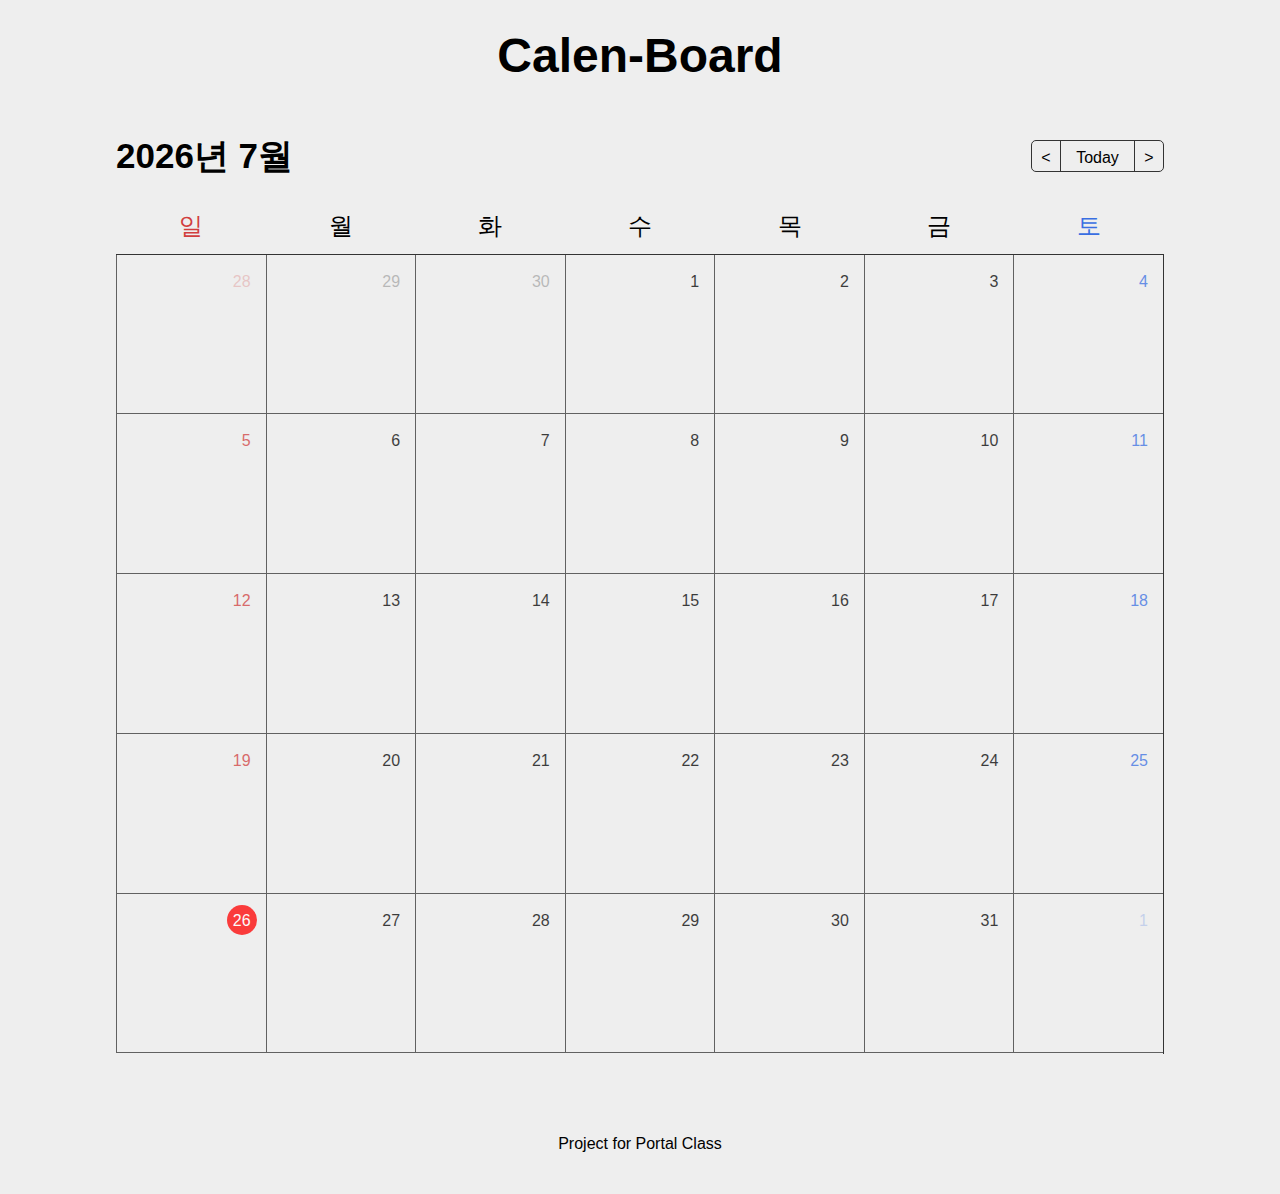
<file: index.html>
<!DOCTYPE html>
<html lang="ko" xmlns:th="http://www.thymeleaf.org">
<head>
    <meta charset="UTF-8">
    <meta http-equiv="X-UA-Compatible" content="IE=edge">
    <meta name="viewport" content="width=device-width, initial-scale=1.0">
    <link rel="stylesheet" type="text/css" href="/css/style.css">
    <title>Main</title>
    <script src="/js/index.js" defer></script>
    <script src="https://code.jquery.com/jquery-3.4.1.js"></script>

</head>
<body>
    <header id="header">Calen-Board</header>
<div class="calendar">
    <div class="header">
        <div class="year-month"></div>
        <div class="nav">
            <button class="nav-btn go-prev" onclick="prevMonth()">&lt;</button>
            <button class="nav-btn go-today" onclick="goToday()">Today</button>
            <button class="nav-btn go-next" onclick="nextMonth()">&gt;</button>
        </div>
    </div>
    <div class="main">
        <div class="days">
            <div class="day">일</div>
            <div class="day">월</div>
            <div class="day">화</div>
            <div class="day">수</div>
            <div class="day">목</div>
            <div class="day">금</div>
            <div class="day">토</div>
        </div>
        <div class="dates"></div>
    </div>
</div>
<div>
    <footer>Project for Portal Class</footer>
</div>
</body>
</html>
</file>
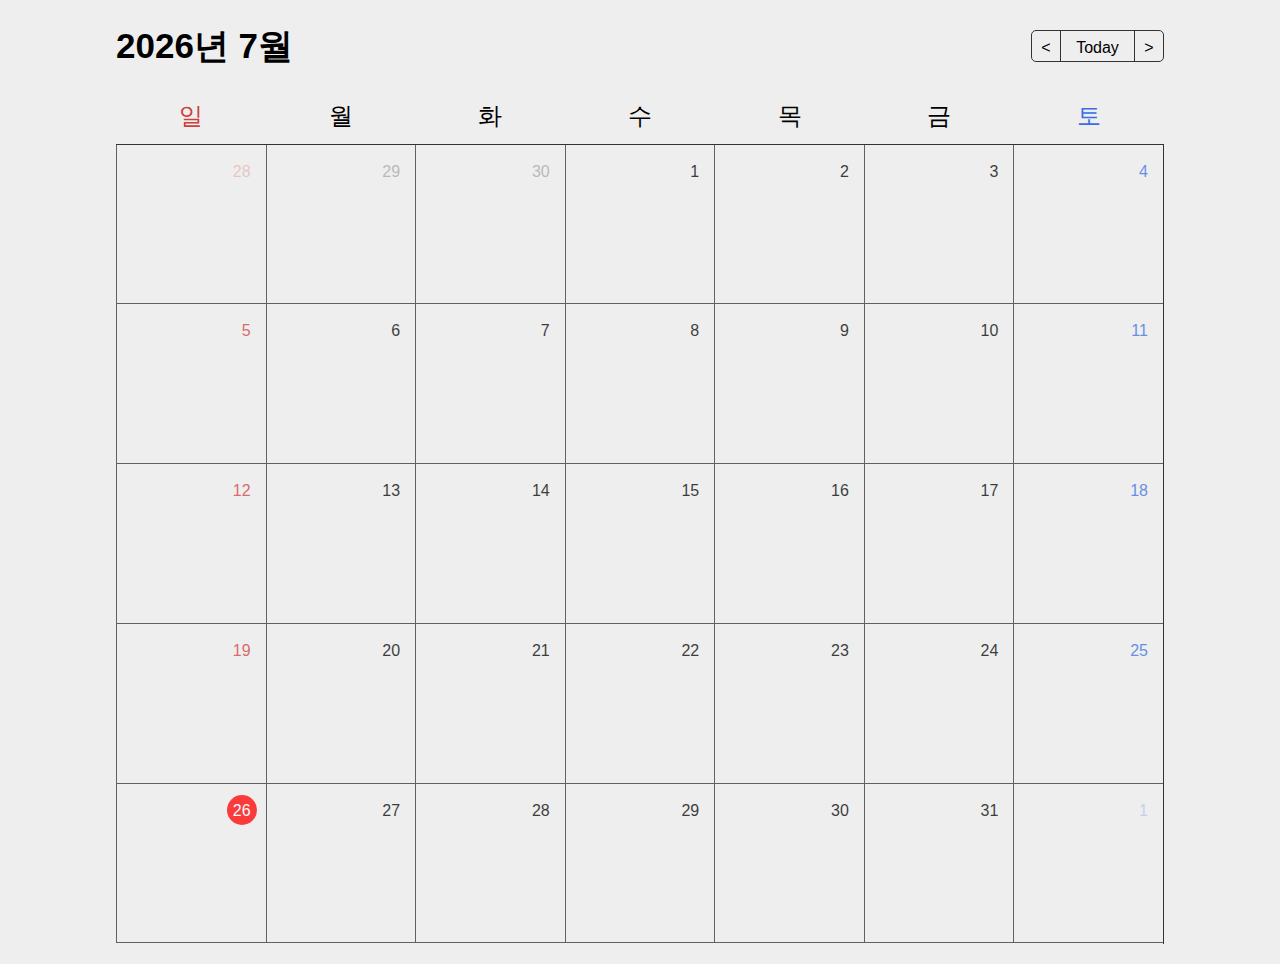
<file: html/index.html>
<!DOCTYPE html>
<html lang="ko" xmlns:th="http://www.thymeleaf.org">
<head>
    <meta charset="UTF-8">
    <meta http-equiv="X-UA-Compatible" content="IE=edge">
    <meta name="viewport" content="width=device-width, initial-scale=1.0">
    <link rel="stylesheet" type="text/css" href="/css/style.css">
    <title>Main</title>
    <script src="/js/index.js" defer></script>
    <script src="https://code.jquery.com/jquery-3.4.1.js"></script>

</head>
<body>
<div class="calendar">
    <div class="header">
        <div class="year-month"></div>
        <div class="nav">
            <button class="nav-btn go-prev" onclick="prevMonth()">&lt;</button>
            <button class="nav-btn go-today" onclick="goToday()">Today</button>
            <button class="nav-btn go-next" onclick="nextMonth()">&gt;</button>
        </div>
    </div>
    <div class="main">
        <div class="days">
            <div class="day">일</div>
            <div class="day">월</div>
            <div class="day">화</div>
            <div class="day">수</div>
            <div class="day">목</div>
            <div class="day">금</div>
            <div class="day">토</div>
        </div>
        <div class="dates"></div>
    </div>
</div>
<script>

</script>
</body>
</html>
</file>
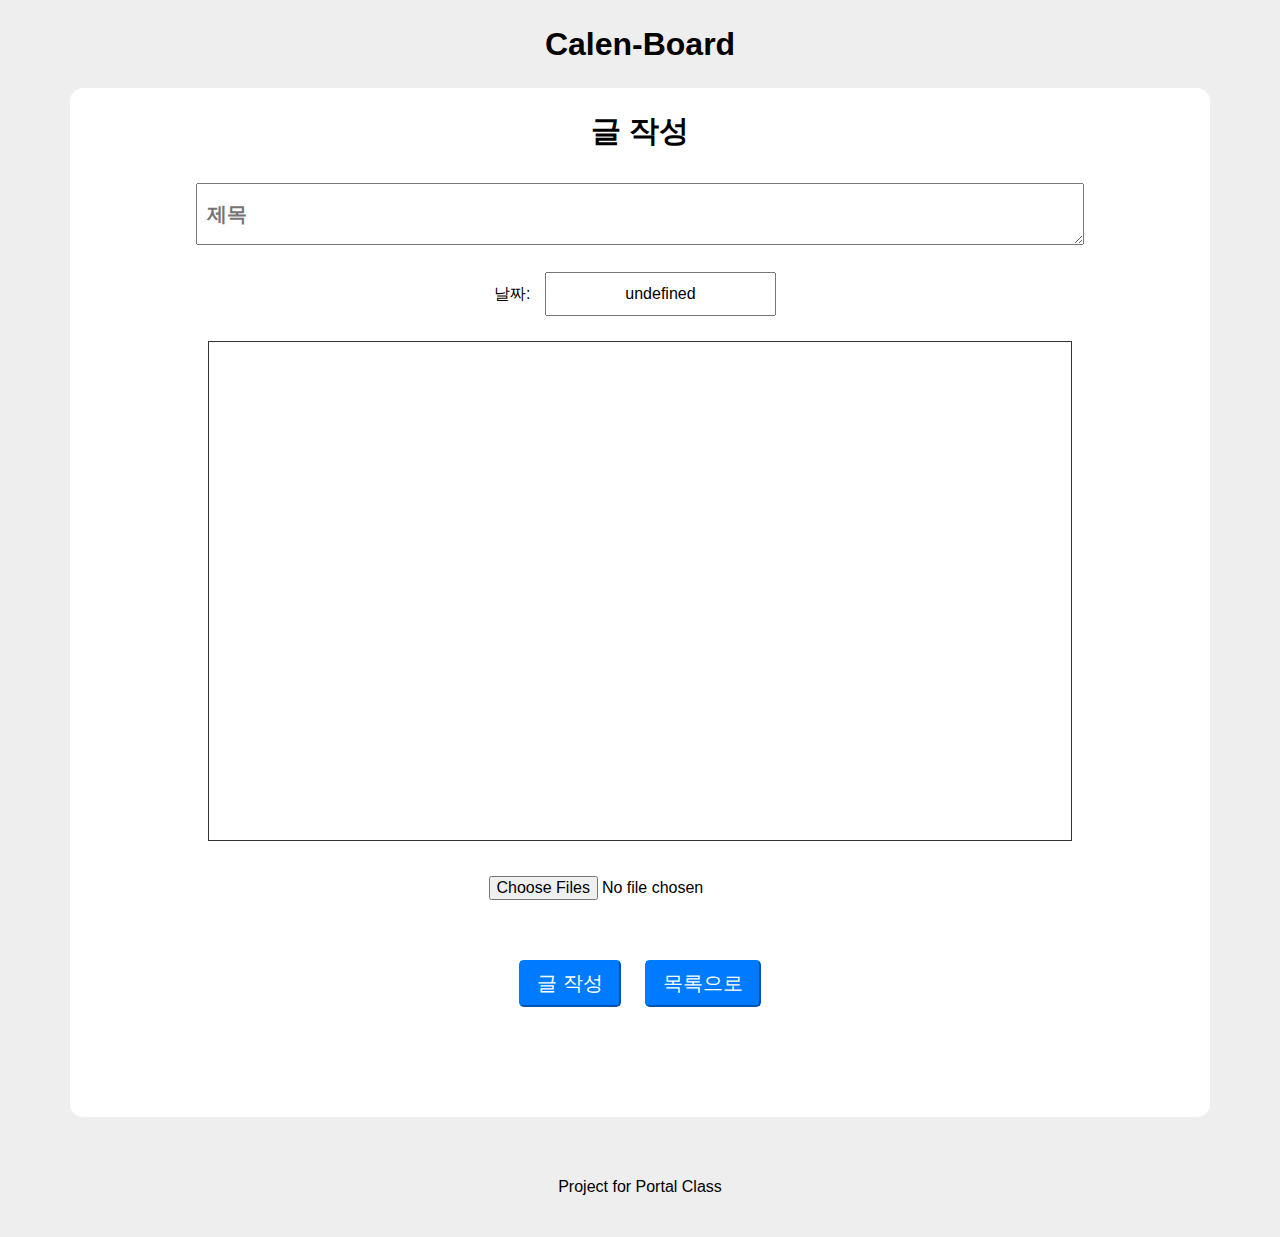
<file: board/post.html>
<!DOCTYPE html>
<head>
<meta charset="UTF-8">
<title>글 작성</title>
<script src="https://code.jquery.com/jquery-3.5.1.min.js"></script>
<link rel="stylesheet" type="text/css" href="/css/style.css">
</head>
<body>
    <header onclick="location.href='/board'" style="cursor: pointer;"><h1>Calen-Board</h1></header>
    <div id="container">
        <h2>글 작성</h2>
            <div id="write_area">

                <div id="form">
                    <div id="title_area">
                        <textarea name="title" id="title" rows="1" placeholder="제목" maxlength="100" required></textarea>
                    </div>
                    <div>
                        <p>날짜: 
                        <input type="text" id="date" name="date" placeholder="등록할 날짜를 입력해주세요">
                        </p>
                    </div>
                    <div class="wi_line"></div>
                    <div id="in_content">

                        <div name="content" contenteditable="true" id="content_box" aria-label="내용" style="text-align: left;"></div>

                    </div>

                        <div id = "input_area">
                            <input type="file" name="uploadFiles" class="input_btn" multiple />

                        </div>

                    <div class="bt_se">
                        <button class="btn" id="btn">글 작성</button>
                        <button class="btn" id="listBtn">목록으로</button>

                    </div>
                </div>
            </div>
            </div>
        </div>
        <div>
            <footer>Project for Portal Class</footer>

        </div>

    </body>
    <script src="/js/post.js"></script>
</html>
</file>
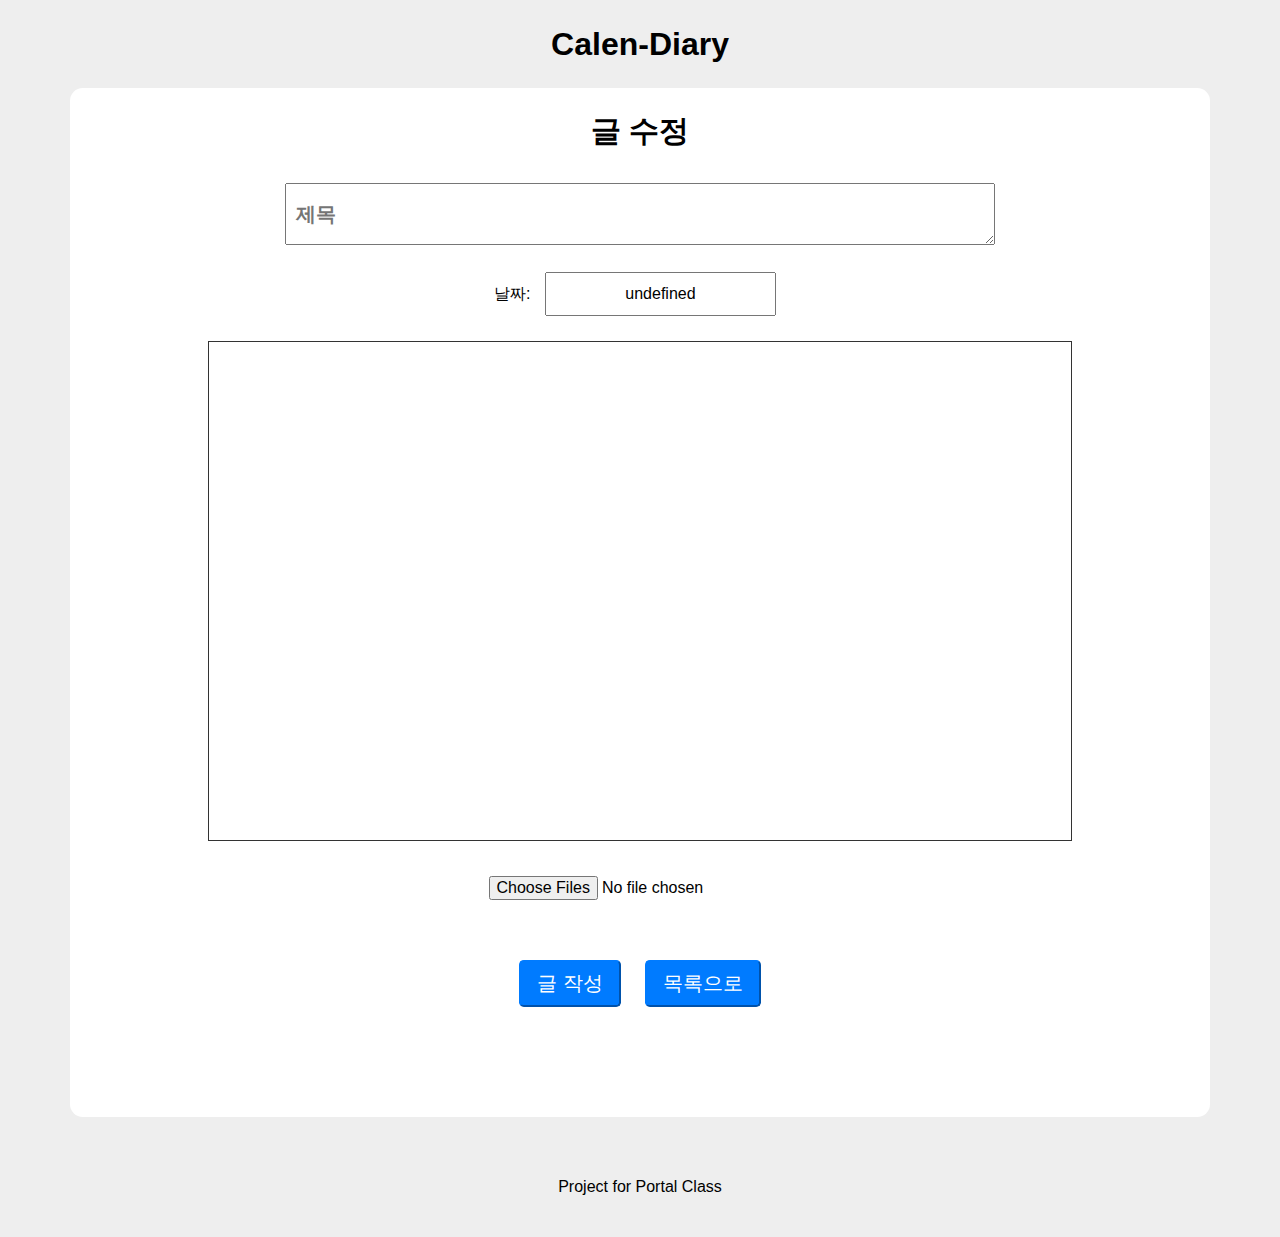
<file: board/update.html>
<!DOCTYPE html>
<head>
<meta charset="UTF-8">
<title>글 수정</title>
<script src="https://code.jquery.com/jquery-3.5.1.min.js"></script>
<link rel="stylesheet" type="text/css" href="/css/style.css">
</head>
<body>
    <header onclick="location.href='/board'" style="cursor: pointer;"><h1>Calen-Diary</h1></header>

    <div id="container">
        <h2>글 수정</h2>
            <div id="write_area">
                <!-- <form  method="post" id="form" enctype="multipart/form-data"> -->
                <div id="form">
                    <div id="in_title">
                        <textarea name="title" id="title" rows="1" placeholder="제목" maxlength="100" required></textarea>
                    </div>
                    <div>
                        <p>날짜: 
                        <input type="text" id="date" name="date" placeholder="등록할 날짜를 입력해주세요">
                        </p>
                    </div>
                    <div class="wi_line"></div>
                    <div id="in_content">
                        <div name="content" contenteditable="true" id="content_box" aria-label="내용"></div>
                    </div>

                        <div>
                            <input type="file" name="uploadFiles" id="input_btn" multiple />
                        </div>

                    <div class="bt_se">
                        <button class="btn" id="btn">글 작성</button>
                        <button class="btn" id="listBtn">목록으로</button>

                    </div>
                </div>
                <!-- </form> -->
            </div>
        </div>
        <div>
            <footer>Project for Portal Class</footer>

        </div>

    </body>
    <script src="/js/update.js"></script>
</html>
</file>
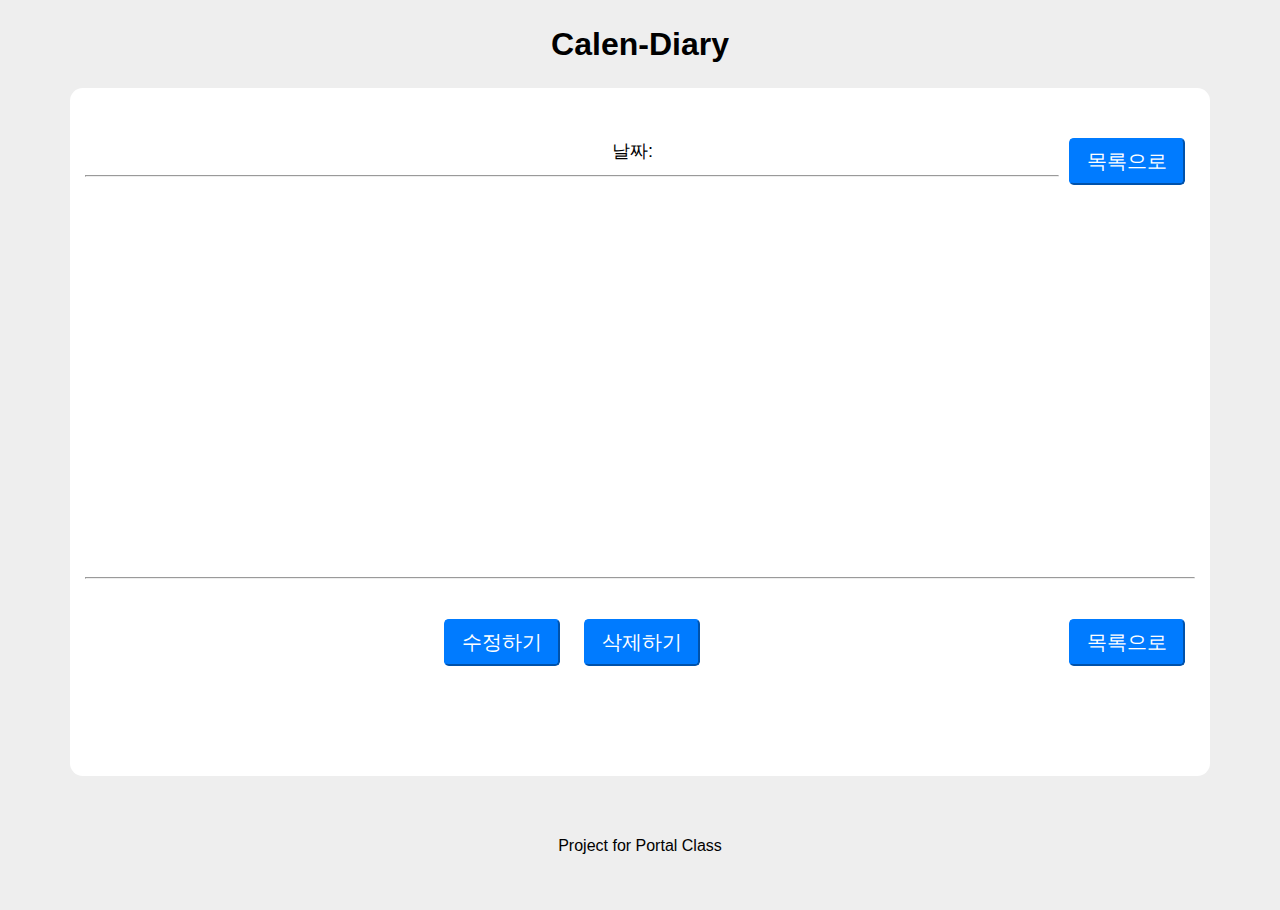
<file: board/view.html>
<!DOCTYPE html>
<head>
<meta charset="UTF-8">
<title>글 보기</title>
<link rel="stylesheet" type="text/css" href="/css/style.css">
<script src="https://code.jquery.com/jquery-3.5.1.min.js"></script>
 
</head>
<body>
    <header onclick="location.href='/board'" style="cursor: pointer;"><h1>Calen-Diary</h1></header>

    <div id="container">
            <div id="write_area">
                <button class="btn listBtn">목록으로</button>
                <div id="in_title">
                    <text name = "title" id="title"></text>
                </div>
                <div id="date_box">
                    <text id="date">날짜: </text>
                </div>
                <hr>
                <div class="wi_line"></div>
                    <div id="in_content">
                </div>
                <hr>

                <div class="bt_se">
                    <button class="btn" id="modifyBtn" type="submit">수정하기</button>
                    <button class="btn" id="delBtn" type="submit">삭제하기</button>
                    <button class="btn listBtn">목록으로</button>
                </div>

            </div>

            </div>
        </div>
    <footer>Project for Portal Class</footer>
    </body>
    <script src="/js/view.js"></script>
</html>
</file>
<file: css/style.css>
* {
    margin: 0;
    padding: 0;
    font-family: sans-serif;
    box-sizing: border-box;
    text-align: center;
}

body {
    display: block;
    justify-content: center;
    align-items: center;
    min-height: 100vh;
    padding-top: 15x;
    background-color: #eee;
    line-height: 1.5;
}
#header{
    margin: 0 auto;
    margin-top: 10px;
    padding-top: 10px;
    font-weight: 700;
    font-size: 3em;
    height: 100px;
    width: 80%;
}
.calendar {
    width: 85%;
    margin: 0 auto;
    padding: 20px;
}

.header {
    display: flex;
    justify-content: space-between;
    align-items: center;
}

.year-month {
    font-size: 35px;
    font-weight: 700;
}

.nav {
    display: flex;
    border: 1px solid #333333;
    border-radius: 5px;
}

.nav-btn {
    width: 28px;
    height: 30px;
    border: none;
    font-size: 16px;
    line-height: 34px;
    background-color: transparent;
    cursor: pointer;
}

.go-today {
    width: 75px;
    border-left: 1px solid #333333;
    border-right: 1px solid #333333;
}

.days {
    display: flex;
    margin: 25px 0 10px;
}

.day {
    width: calc(100% / 7);
    text-align: center;
    font-size: 1.5em;
}

.dates {
    display: flex;
    flex-flow: row wrap;
    height: 800px;
    border-top: 1px solid #333333;
    border-right: 1px solid #333333;
}

.date {
    width: calc(100% / 7);
    padding: 15px;
    text-align: right;
    border-bottom: 1px solid #333333;
    border-left: 1px solid #333333;
    background-size: cover;
    opacity: 0.75;

}

.day:nth-child(7n + 1),
.date:nth-child(7n + 1) {
    color: #D13E3E;
}

.day:nth-child(7n),
.date:nth-child(7n) {
    color: #396EE2;
}

.other {
    opacity: 0.3;
}

.today {
    position: relative;
    color: #FFFFFF;
}

.today::before {
    position: absolute;
    top: 50%;
    left: 50%;
    transform: translate(-50%, -50%);
    z-index: -1;
    width: 30px;
    height: 30px;
    display: block;
    background-color: #FF0000;
    border-radius: 50%;
    content: '';
}

.btn {
    background-color: #007bff;
    border-color: #007bff;
    max-width: 200px;
    font-weight: 400;
    padding: 0.5rem 1rem;
    font-size: 1.25rem;
    border-radius: 0.3rem;
    color: #fff;
    margin: 10px;
    cursor: pointer;
}

#container {
    max-width: 1140px;
    margin-left: auto;
    margin-right: auto;
    padding-right: 15px;
    padding-left: 15px;
    padding-top:20px;
    background-color: white;
    border-radius: 0.8rem;
    min-height: 100%;
    height: auto;
    padding-bottom: 100px;
}


footer {
    margin-top: 20px;
    width: 100%;
    height: 100px;
    position: relative;
    bottom: 0;
    display: flex;
    align-items: center;
    justify-content: center;
}

textarea{
    text-align: left;
    width: 80%;
    padding: 10px;
    font-size: 16px;
    line-height: 1.25;
    margin: 10px;
}

input{
    padding: 10px;
    font-size: 16px;
    line-height: 1.25;
    margin: 10px;
}

#content_box{
    min-height: 500px;
    width: 80%;
    padding: 10px;
    font-size: 16px;
    line-height: 1.25;
    margin: 0 auto;
    border: 1px solid #333333;
    text-align: left;
    align-items: left;
    justify-items: left;
}

img{
    max-width: 100%;

}

#in_content{
    min-height: 400px;
    padding:15px;
    text-align: left;
}

#write_area{
    line-height: 1.5;
    margin-top: 20px;
}

#date_box{
    margin: 0 auto;
    padding: 10px;
    font-size: 18px;
    width: 80%;
}

#title{
    font-size: 20px;
    font-weight: 600;
    line-height: 2;
}

h1{
    margin: 10px;
    padding: 10px;
}

h2{
    font-size: 30px;
}

/* .date span{
    background-color: #D0D0D0;
    border-radius: 2;
    border: hidden;
} */


.nav-container {
    display: flex;
    flex-direction: row;
    width: 100%;
    margin: 0; /*쓸 데 없는 공백 제거*/
    padding: 0; /*쓸 데 없는 공백 제거*/

    list-style-type: none; /*목록 기호 제거*/
}
nav{
    float: right;
    margin-right: 20px;
}

.nav-item {
    padding: 15px;
    cursor: pointer; /*마우스 커서를 pointer 모양으로 함*/
}
.nav-item a { /*nav-item 클래스 아래의 a 요소를 선택함*/
    text-align: center;
    text-decoration: none; /*밑줄 없앰*/
    color: #333333;
    font-weight: bold;
}

.notice{
    margin: 30px;
}

.btn-login{
    font-size: 20px;
}

.listBtn{
    float: right;
}

#in_title{
    margin: 0 auto;
    width: 80%;
}

.bt_se{
    margin-top: 30px;
}
</file>
